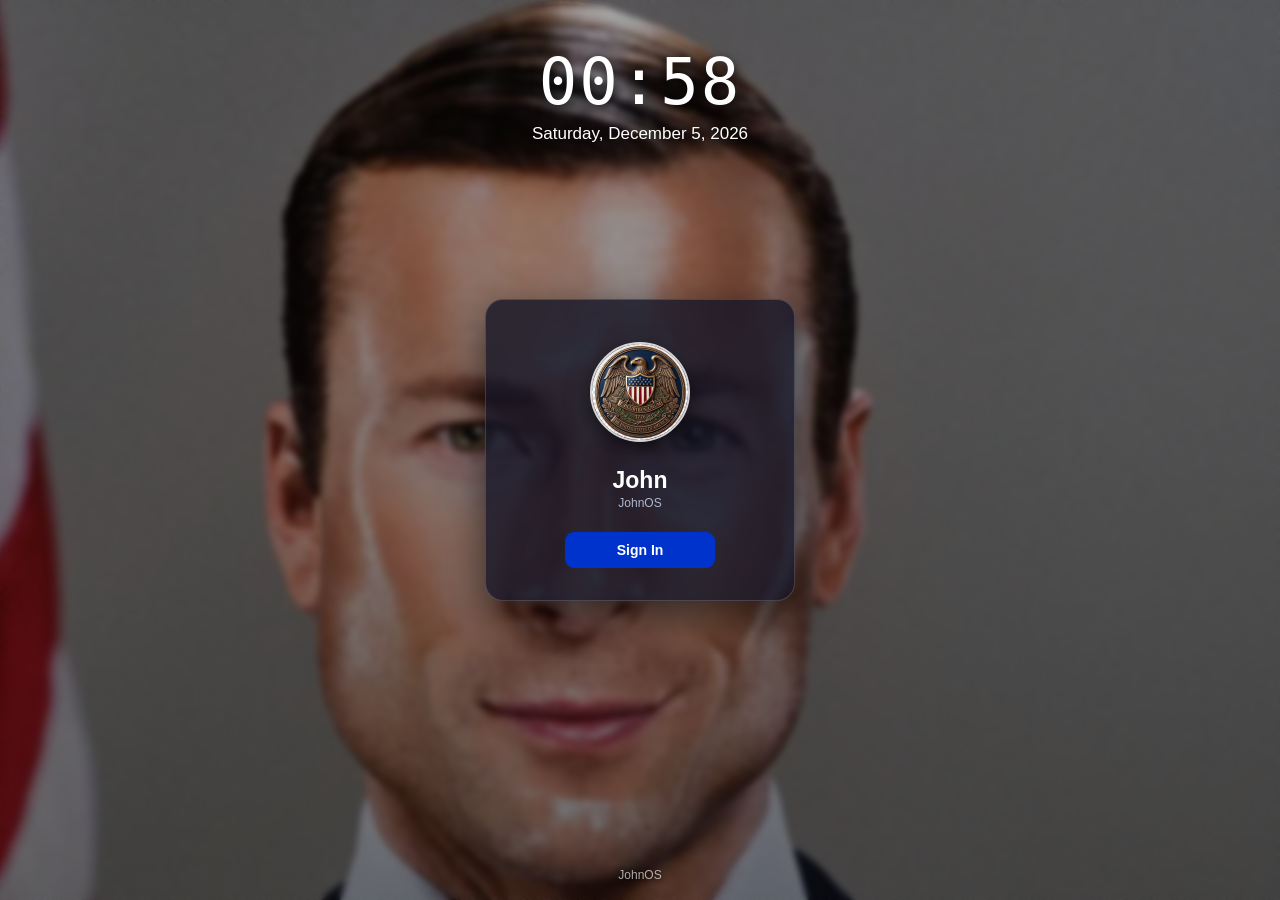
<file: index.html>
<!DOCTYPE html>

<script>
  if (sessionStorage.getItem("johnosSignedIn") !== "true") {
    window.location.href = "sign.html";
  }
</script>

<html lang="en">
<head>
  <meta charset="UTF-8">
  <meta name="viewport" content="width=device-width, initial-scale=1.0">
  <title>JohnOS</title>
  <link rel="stylesheet" href="Styles.css">
</head>
<body>
  <div class="top-bar" id="top">
    <div class="top-bar-left">
      <p class="os-name" id="topBarTitle">JohnOS</p>
      <img id="welcomeopen" src="emblem.png" class="welcome-open" alt="Open Welcome">
    </div>
    <div class="top-bar-right">
      <p class="time-element" id="utcTime"></p>
    </div>
  </div>

<div id="desktopapps" class="desktop-icons">
    <div id="notesIcon" class="app-icon">
      <img alt="Notes" class="notes-icon" src="freedomnotes.png">
      <p class="app-label">Freedomotes</p>
    </div>
    <div id="calcIcon" class="app-icon">
      <img alt="Calculator" class="notes-icon" src="freedomculator.png">
      <p class="app-label">Freedomculator</p>
    </div>
    <div id="anthemIcon" class="app-icon">
      <img alt="National Anthem" class="notes-icon" src="freedom.png">
      <p class="app-label">FreedomSound</p>
    </div>
    <div id="wallpaperIcon" class="app-icon">
       <img alt="Wallpaper" class="notes-icon" src="wallpaper.png">
       <p class="app-label">Wallpapers</p>
     </div>
     <div id="browserIcon" class="app-icon">
       <img alt="Browser" class="notes-icon" src="browser.png">
       <p class="app-label">Freedom Browser</p>
     </div>
     <div id="magazineIcon" class="app-icon">
        <img alt="Freedom Magazine" class="notes-icon" src="magzine.png">
         <p class="app-label">Freedom Magazine</p>
     </div>
  </div>

  <div id="welcome" class="welcome-window">
    <div id="welcomeheader" class="welcome-header">
      <p class="welcome-text">Welcome</p>
      <div id="welcomeclose" class="close">✕</div>
    </div>
    <div class="inside-welcome">
      <img src="emblem.png" class="welcome-icon" alt="Welcome Icon"/>
      <h1 class="inside-text">JohnOS</h1>
      <p>
        <dfn>JohnOS</dfn> is the best OS to spread <abbr title="Operating System"> Freedom </abbr>. Welcome to JohnOS
        <code>"What the hell is a kilometer"</code>
      </p>
    </div>
  </div>

  <div id="notes" class="notes-window" style="display: none;">
    <div id="notesheader" class="notes-header">
      <p class="header-text">FreedomNotes</p>
      <div class="close" id="notesclose">✕</div>
    </div>
    <div class="notes-body">
      <div class="notes-sidebar-container">
        <div id="newNoteBtn" class="newnotebtn">+ New Note</div>
        <div id="sidebar" class="notes-sidebar"></div>
      </div>
      <div class="notes-main">
        <div class="notes-toolbar">
          <button type="button" class="toolbar-btn" onclick="formatDoc('bold')" title="Bold"><b>B</b></button>
          <button type="button" class="toolbar-btn" onclick="formatDoc('italic')" title="Italic"><i>I</i></button>
          <button type="button" class="toolbar-btn" onclick="formatDoc('underline')" title="Underline"><u>U</u></button>
          <button type="button" class="toolbar-btn" onclick="formatDoc('insertUnorderedList')" title="Bullet list">☰</button>
        </div>
        <input type="text" id="noteTitleInput" class="note-title-input" placeholder="Title" />
        <p class="note-date-label" id="noteDateLabel"></p>
        <div id="notesContent" class="notes-editor" contenteditable="true"></div>
      </div>
    </div>
  </div>

<div id="calculator" class="calc-window" style="display: none;">
  <div id="calculatorheader" class="notes-header">
    <p class="header-text">Freedomculator</p>
    <div class="close" id="calcclose">✕</div>
  </div>
  <div class="calc-body">
    <input type="text" id="calcDisplay" readonly value="0">
    <div class="calc-grid">
      <button class="calc-btn func" onclick="clearCalc()">C</button>
      <button class="calc-btn func" onclick="toggleSign()">+/-</button>
      <button class="calc-btn func" onclick="percentCalc()">%</button>
      <button class="calc-btn op" onclick="appendCalc('/')">÷</button>

      <button class="calc-btn" onclick="appendCalc('7')">7</button>
      <button class="calc-btn" onclick="appendCalc('8')">8</button>
      <button class="calc-btn" onclick="appendCalc('9')">9</button>
      <button class="calc-btn op" onclick="appendCalc('*')">×</button>

      <button class="calc-btn" onclick="appendCalc('4')">4</button>
      <button class="calc-btn" onclick="appendCalc('5')">5</button>
      <button class="calc-btn" onclick="appendCalc('6')">6</button>
      <button class="calc-btn op" onclick="appendCalc('-')">-</button>

      <button class="calc-btn" onclick="appendCalc('1')">1</button>
      <button class="calc-btn" onclick="appendCalc('2')">2</button>
      <button class="calc-btn" onclick="appendCalc('3')">3</button>
      <button class="calc-btn op" onclick="appendCalc('+')">+</button>

      <button class="calc-btn zero" onclick="appendCalc('0')">0</button>
      <button class="calc-btn" onclick="appendCalc('.')">.</button>
      <button class="calc-btn eq" onclick="calculateResult()">=</button>
    </div>
  </div>
</div>

  <div id="anthem" class="anthem-window" style="display: none;">
    <div id="anthemheader" class="notes-header">
      <p class="header-text">Freedom Sound</p>
      <div class="close" id="anthemclose">✕</div>
    </div>
    <div class="anthem-body">
      <p class="anthem-status" id="anthemStatus">Press play to listen</p>
      <audio id="anthemAudio" src="anthem.mp3"></audio>
      <button id="anthemToggle" class="anthem-btn">▶ Play</button>
    </div>
  </div>
    <div id="wallpaper" class="wallpaper-window" style="display: none;">

    <div id="wallpaperheader" class="notes-header">
      <p class="header-text">Wallpapers</p>
      <div class="close" id="wallpaperclose">✕</div>
    </div>

    <div class="wallpaper-body">

      <div class="wallpaper-item" id="wallpaperOne">
        <img src="johnpolitician.jpeg" alt="Wallpaper One">
        <p>John</p>
      </div>

      <div class="wallpaper-item" id="wallpaperTwo">
        <img src="wallpaper2.jpg" alt="Wallpaper Two">
        <p>Brrtttt</p>
      </div>

      <div class="wallpaper-item" id="wallpaperThree">
        <img src="wallpaper3.jpg" alt="Wallpaper Three">
        <p>Pride Eagle</p>
      </div>

    </div>

  </div>  
   
  <div id="browser" class="browser-window" style="display: none;">

  <div id="browserheader" class="notes-header">
    <p class="header-text">Freedom Browser</p>
    <div class="close" id="browserclose">✕</div>
  </div>

  <div class="browser-body">


    <div class="browser-home">

      <img src="emblem.png" class="browser-logo" alt="JohnOS">

      <h1>Freedom Browser</h1>
      <p>Search the web with freedom.</p>

      <div class="browser-home-search">

        <input
          type="text"
          id="browserHomeSearch"
          placeholder="Search Google"
        >
        <button id="browserHomeGo" class="browser-go-btn">
          Search
        </button>

         </div>
      </div>
    </div>

   </div>
   <div id="magazine" class="magazine-window" style="display: none;">

  <div id="magazineheader" class="notes-header">
    <p class="header-text">Freedom Magazine</p>
    <div class="close" id="magazineclose">✕</div>
  </div>

  <div class="magazine-body">

    <div class="magazine-grid">

      <div class="magazine-item">
        <img src="magazine1.jpg" alt="Magazine Image 1">
      </div>
      <div class="magazine-item">
        <img src="magazine2.jpg" alt="Magazine Image 2">
      </div>
      <div class="magazine-item">
        <img src="magazine3.jpg" alt="Magazine Image 3">
      </div>
      <div class="magazine-item">
        <img src="magazine4.jpg" alt="Magazine Image 4">
      </div>
      <div class="magazine-item">
        <img src="magazine5.jpg" alt="Magazine Image 5">
      </div>
      <div class="magazine-item">
        <img src="magazine6.jpg" alt="Magazine Image 6">
      </div>
      <div class="magazine-item">
        <img src="magazine7.jpg" alt="Magazine Image 7">
      </div>
      <div class="magazine-item">
        <img src="magazine8.jpeg" alt="Magazine Image 8">
      </div>
      <div class="magazine-item">
        <img src="magazine9.jpg" alt="Magazine Image 9">
      </div>
      <div class="magazine-item">
        <img src="magazine10.jpg" alt="Magazine Image 10">
      </div>
    </div>
  </div>
</div>
  <script src="script.js"></script>
</body>
</html>
</file>
<file: Styles.css>
* {
  box-sizing: border-box;
}

body {
  margin: 0;
  padding: 12px;
  min-height: 100vh;
  font-family: -apple-system, BlinkMacSystemFont, "Segoe UI", Roboto, Helvetica, Arial, sans-serif;
  background-image: url(johnpolitician.jpeg);
  background-repeat: no-repeat;
  background-size: cover;
  color: #e4e7eb;
  overflow: hidden;
  user-select: none;
}

.top-bar {
  position: relative;
  z-index: 99999;
  display: flex;
  align-items: center;
  justify-content: space-between;
  background-color: rgba(253, 0, 0, 0.75);
  backdrop-filter: blur(14px);
  padding: 8px 24px;
  border: 1px solid rgba(0, 0, 255, 0.35);
  box-shadow: 0 10px 30px rgba(0, 0, 0, 0.45);
}

.top-bar-left {
  display: flex;
  align-items: center;
  gap: 16px;
}

.top-bar-right {
  display: flex;
  align-items: center;
  gap: 18px;
}

.os-name {
  margin: 0;
  font-weight: 700;
  font-size: 15px;
  letter-spacing: 0.5px;
  color: #0015ff;
  transition: color 0.2s ease;
}

.active-note-badge {
  font-size: 12px;
  font-weight: 500;
  background: rgba(0, 0, 0, 0.2);
  border: 1px solid rgba(225, 0, 0, 0.4);
  color: #160076;
  padding: 3px 10px;
  border-radius: 20px;
}

.welcome-open {
  cursor: pointer;
  width: 32px;
  height: 32px;
  border-radius: 8px;
  object-fit: cover;
  transition: transform 0.15s ease;
}

.welcome-open:hover {
  transform: scale(1.08);
}

.time-element {
  margin: 0;
  font-family: ui-monospace, SFMono-Regular, Menlo, Monaco, Consolas, monospace;
  font-size: 13px;
  color: #0015ff;
}


.desktop-icons {
  position: relative;
  margin-top: 20px;
  display: flex;
  flex-direction: row;
  gap: 36px;
  z-index: 1;
}

.app-icon {
  display: flex;
  flex-direction: column;
  align-items: center;
  gap: 10px;
}

.notes-icon {
  width: 64px;
  height: 64px;
  cursor: pointer;
  object-fit: contain;
  transition: all 0.2s ease;
}

.app-label {
  margin: 0;
  font-size: 12px;
  font-weight: 500;
  color: #f1f5f9;
  text-align: center;
  text-shadow: 0 1px 3px rgba(0, 0, 0, 0.6);
}

.welcome-window {
  position: absolute;
  top: 100px;
  left: calc(50% - 190px);
  width: 380px;
  background-color: #1a1b2e;
  border: 1px solid rgba(139, 92, 246, 0.3);
  border-radius: 18px;
  box-shadow: 0 14px 40px rgba(0, 0, 0, 0.6);
  display: flex;
  flex-direction: column;
  z-index: 100;
}

.close {
  background-color: #f43f5e;
  border-radius: 50%;
  width: 18px;
  height: 18px;
  font-size: 10px;
  line-height: 18px;
  text-align: center;
  color: #fff;
  cursor: pointer;
  font-weight: bold;
  transition: opacity 0.15s ease;
}

.close:hover {
  opacity: 0.85;
}


.welcome-header {
  display: flex;
  align-items: center;
  justify-content: space-between;
  padding: 10px 14px;
  cursor: move;
}

.welcome-text {
  margin: 0 0 0 12px;
  color: #5bc0ff;
  font-weight: 600;
  font-size: 14px;
}

.inside-welcome {
  background-color: #120077;
  margin: 0 10px 10px 10px;
  border-radius: 12px;
  padding: 18px;
  border: 1px solid rgba(198, 0, 0, 0.06);
  color: #cbd5e1;
}

.welcome-icon {
  width: 48px;
  height: 48px;
  border-radius: 50%;
  object-fit: cover;
}

.inside-text {
  color: #f1f5f9;
  margin: 8px 0;
  font-size: 20px;
}


.notes-window {
  position: absolute;
  top: 90px;
  left: calc(50% - 320px);
  width: 640px;
  background-color: #001233;
  border: 1px solid rgba(204, 0, 0, 0.4);
  border-radius: 18px;
  box-shadow: 0 14px 40px rgba(0, 0, 0, 0.6);
  display: flex;
  flex-direction: column;
}

.notes-header {
  display: flex;
  align-items: center;
  justify-content: space-between;
  padding: 10px 14px;
  color: #ffffff;
  cursor: move;
}

.header-text {
  margin: 0;
  font-weight: 600;
  font-size: 14px;
}

.header-spacer {
  width: 18px;
}

.notes-body {
  background-color: #00082e;
  margin: 0 10px 10px 10px;
  border-radius: 12px;
  height: 440px;
  padding: 12px;
  display: flex;
  gap: 12px;
  border: 1px solid rgba(204, 0, 0, 0.15);
}

.notes-sidebar-container {
  display: flex;
  flex-direction: column;
  gap: 8px;
  width: 190px;
  flex-shrink: 0;
}

.notes-sidebar {
  background-color: #001845;
  width: 100%;
  padding: 8px;
  border-radius: 10px;
  overflow-y: auto;
  display: flex;
  flex-direction: column;
  gap: 8px;
  border: 1px solid rgba(204, 0, 0, 0.1);
  flex: 1;
}

.note-item {
  padding: 10px;
  border-radius: 8px;
  cursor: pointer;
  background-color: #002266;
  border: 1px solid rgba(204, 0, 0, 0.25);
  transition: all 0.15s ease;
}

.note-item:hover {
  background-color: #003399;
  border-color: #cc0000;
}

.note-item.active {
  background-color: #cc0000;
  border-color: #ff4d4d;
}

.sidebar-title {
  margin: 0 0 4px 0;
  font-weight: 600;
  font-size: 13px;
  color: #f1f5f9;
  white-space: nowrap;
  overflow: hidden;
  text-overflow: ellipsis;
}

.sidebar-date {
  font-size: 11px;
  color: #b8c4e0;
  margin: 0 0 4px 0;
}

.sidebar-snippet {
  font-size: 11px;
  color: #93a5cc;
  margin: 0;
  display: -webkit-box;
  -webkit-box-orient: vertical;
  overflow: hidden;
}

.newnotebtn {
  background: linear-gradient(135deg, #cc0000, #001845);
  color: #ffffff;
  border: 1px solid rgba(255, 255, 255, 0.15);
  padding: 8px 12px;
  border-radius: 8px;
  font-weight: 600;
  font-size: 13px;
  cursor: pointer;
  text-align: center;
}

.notes-main {
  flex: 1;
  display: flex;
  flex-direction: column;
  min-width: 0;
  background-color: #001845;
  border-radius: 10px;
  border: 1px solid rgba(204, 0, 0, 0.1);
  overflow: hidden;
}

.notes-toolbar {
  display: flex;
  align-items: center;
  gap: 6px;
  padding: 8px 12px;
  background-color: #002266;
  border-bottom: 1px solid rgba(204, 0, 0, 0.25);
}

.toolbar-btn {
  width: 28px;
  height: 28px;
  border-radius: 6px;
  border: 1px solid rgba(255, 255, 255, 0.15);
  background: #001233;
  color: #f1f5f9;
  font-size: 13px;
  cursor: pointer;
  transition: all 0.15s ease;
}

.toolbar-btn:hover {
  background: #cc0000;
  border-color: #ff4d4d;
}

.note-title-input {
  border: none;
  outline: none;
  background: transparent;
  color: #ffffff;
  font-size: 20px;
  font-weight: 700;
  padding: 14px 16px 0 16px;
}

.note-title-input::placeholder {
  color: #6b7fa8;
}

.note-date-label {
  margin: 2px 16px 8px 16px;
  font-size: 11px;
  color: #93a5cc;
  border-bottom: 1px solid rgba(204, 0, 0, 0.2);
  padding-bottom: 10px;
}

.notes-editor {
  flex: 1;
  overflow-y: auto;
  padding: 4px 16px 16px 16px;
  outline: none;
  color: #e2e8f0;
  line-height: 1.6;
  font-size: 14px;
}

.notes-editor blockquote {
  background-color: #002266;
  margin: 14px 0;
  padding: 12px 16px;
  border-radius: 8px;
  border-left: 3px solid #cc0000;
  color: #cbd5e1;
}

.notes-editor strong {
  color: #ff4d4d;
}

.notes-editor ul {
  padding-left: 20px;
  margin: 8px 0;
}



.calc-window {
  position: absolute;
  top: 140px;
  left: calc(50% - 130px);
  width: 260px;
  background-color: #00134d;
  border: 1px solid rgba(139, 92, 246, 0.3);
  border-radius: 18px;
  box-shadow: 0 14px 40px rgba(0, 0, 0, 0.6);
  display: flex;
  flex-direction: column;
}

.calc-body {
  padding: 10px;
  display: flex;
  flex-direction: column;
  gap: 10px;
  background-color: #0033cc;
  margin: 0 10px 10px 10px;
  border-radius: 12px;
}

#calcDisplay {
  width: 100%;
  height: 46px;
  background: #ffffff;
  border: 1px solid #ffffff;
  border-radius: 8px;
  color: #0033cc;
  font-size: 20px;
  font-family: monospace;
  text-align: right;
  padding: 0 10px;
  outline: none;
}

.calc-grid {
  display: grid;
  grid-template-columns: repeat(4, 1fr);
  gap: 6px;
}

.calc-btn {
  padding: 14px 0;
  font-size: 16px;
  font-weight: 600;
  border-radius: 50%;
  border: none;
  background: #ffffff;
  color: #0033cc;
  cursor: pointer;
  transition: all 0.15s ease;
}

.calc-btn:hover {
  background: #dbe4ff;
}

.calc-btn.func {
  background: #e6ecff;
  color: #0033cc;
}

.calc-btn.func:hover {
  background: #c7d4ff;
}

.calc-btn.op {
  background: #cc0000;
  color: #ffffff;
}

.calc-btn.op:hover {
  background: #a30000;
}

.calc-btn.eq {
  background: #cc0000;
  color: #ffffff;
}

.calc-btn.eq:hover {
  background: #a30000;
}

.calc-btn.zero {
  grid-column: span 2;
  border-radius: 24px;
  text-align: left;
  padding-left: 24px;
}



.anthem-window {
  position: absolute;
  top: 160px;
  left: calc(50% - 150px);
  width: 300px;
  background-color: #1a1b2e;
  border: 1px solid rgba(139, 92, 246, 0.3);
  border-radius: 18px;
  box-shadow: 0 14px 40px rgba(0, 0, 0, 0.6);
  display: flex;
  flex-direction: column;
}

.anthem-body {
  background-color: #0f1021;
  margin: 0 10px 10px 10px;
  border-radius: 12px;
  padding: 24px 18px;
  display: flex;
  flex-direction: column;
  align-items: center;
  gap: 14px;
  border: 1px solid rgba(255, 255, 255, 0.05);
}

.anthem-status {
  margin: 0;
  font-size: 13px;
  color: #cbd5e1;
  text-align: center;
}

.anthem-btn {
  background: #0033cc;
  color: #ffffff;
  border: none;
  padding: 10px 22px;
  border-radius: 20px;
  font-weight: 600;
  font-size: 14px;
  cursor: pointer;
  transition: background 0.15s ease;
}

.anthem-btn:hover {
  background: #002499;
}

.wallpaper-window {
  position: absolute;
  top: 120px;
  left: calc(50% - 250px);
  width: 500px;
  background-color: #001233;
  border: 1px solid rgba(204, 0, 0, 0.4);
  border-radius: 18px;
  box-shadow: 0 14px 40px rgba(0, 0, 0, 0.6);
  display: flex;
  flex-direction: column;
  z-index: 100;
}

.wallpaper-body {
  background-color: #00082e;
  margin: 0 10px 10px 10px;
  border-radius: 12px;
  padding: 14px;
  display: grid;
  grid-template-columns: repeat(3, 1fr);
  gap: 12px;
  border: 1px solid rgba(204, 0, 0, 0.15);
}

.wallpaper-item {
  background-color: #001845;
  border: 1px solid rgba(204, 0, 0, 0.25);
  border-radius: 10px;
  padding: 8px;
  cursor: pointer;
  transition: all 0.15s ease;
  text-align: center;
}

.wallpaper-item:hover {
  background-color: #002266;
  border-color: #cc0000;
  transform: translateY(-2px);
}

.wallpaper-item img {
  width: 100%;
  height: 120px;
  object-fit: cover;
  border-radius: 7px;
  display: block;
}

.wallpaper-item p {
  margin: 8px 0 2px;
  font-size: 12px;
  font-weight: 600;
  color: #f1f5f9;
}

.browser-window {
  position: absolute;
  top: 80px;
  left: calc(50% - 400px);
  width: 800px;
  background-color: #001233;
  border: 1px solid rgba(204, 0, 0, 0.4);
  border-radius: 18px;
  box-shadow: 0 14px 40px rgba(0, 0, 0, 0.6);
  display: flex;
  flex-direction: column;
  z-index: 100;
}

.browser-body {
  background-color: #00082e;
  margin: 0 10px 10px 10px;
  border-radius: 12px;
  height: 500px;
  display: flex;
  flex-direction: column;
  overflow: hidden;
  border: 1px solid rgba(204, 0, 0, 0.15);
}


.browser-nav-btn:hover {
  background-color: #cc0000;
  border-color: #ff4d4d;
}


.browser-go-btn {
  height: 32px;
  padding: 0 14px;
  border: none;
  border-radius: 8px;
  background-color: #cc0000;
  color: #ffffff;
  font-size: 12px;
  font-weight: 600;
  cursor: pointer;
  transition: background 0.15s ease;
}

.browser-go-btn:hover {
  background-color: #a30000;
}

.browser-home {
  flex: 1;
  display: flex;
  flex-direction: column;
  align-items: center;
  justify-content: center;
  padding: 30px;
}

.browser-logo {
  width: 72px;
  height: 72px;
  border-radius: 50%;
  object-fit: cover;
  margin-bottom: 12px;
}

.browser-home h1 {
  margin: 0;
  color: #f1f5f9;
  font-size: 26px;
}

.browser-home p {
  margin: 8px 0 20px;
  color: #93a5cc;
  font-size: 13px;
}

.browser-home-search {
  width: 500px;
  max-width: 100%;
  display: flex;
  gap: 8px;
}

.browser-home-search input {
  flex: 1;
  height: 40px;
  padding: 0 14px;
  border-radius: 9px;
  border: 1px solid rgba(204, 0, 0, 0.3);
  outline: none;
  background-color: #001845;
  color: #ffffff;
  font-size: 14px;
}

.browser-home-search input::placeholder {
  color: #6b7fa8;
} 

.magazine-window {
  position: absolute;
  top: 70px;
  left: calc(50% - 360px);
  width: 720px;
  background-color: #001233;
  border: 1px solid rgba(204, 0, 0, 0.4);
  border-radius: 18px;
  box-shadow: 0 14px 40px rgba(0, 0, 0, 0.6);
  display: flex;
  flex-direction: column;
  z-index: 100;
}

.magazine-body {
  background-color: #00082e;
  margin: 0 10px 10px 10px;
  border-radius: 12px;
  height: 520px;
  padding: 14px;
  overflow-y: auto;
  border: 1px solid rgba(204, 0, 0, 0.15);
}

.magazine-grid {
  display: grid;
  grid-template-columns: repeat(2, 1fr);
  gap: 14px;
}

.magazine-item {
  background-color: #001845;
  border: 1px solid rgba(204, 0, 0, 0.25);
  border-radius: 10px;
  padding: 8px;
  cursor: pointer;
  transition: all 0.15s ease;
}

.magazine-item:hover {
  background-color: #002266;
  border-color: #cc0000;
  transform: scale(1.02);
}

.magazine-item img {
  width: 100%;
  height: 210px;
  display: block;
  object-fit: cover;
  border-radius: 7px;
}
</file>
<file: sign.css>
* {
  box-sizing: border-box;
}

body {
  margin: 0;
  padding: 0;
  min-height: 100vh;
  font-family: -apple-system, BlinkMacSystemFont, "Segoe UI", Roboto, Helvetica, Arial, sans-serif;
  background-image:
    linear-gradient(
      rgba(0, 0, 0, 0.35),
      rgba(0, 0, 0, 0.55)
    ),
    url("johnpolitician.jpeg");
  background-repeat: no-repeat;
  background-size: cover;
  background-position: center;
  color: #e4e7eb;
  overflow: hidden;
  user-select: none;
}

.sign-screen {
  width: 100vw;
  height: 100vh;
  position: relative;
  display: flex;
  align-items: center;
  justify-content: center;
  backdrop-filter: blur(3px);
}


.sign-time-container {
  position: absolute;
  top: 45px;
  left: 0;
  right: 0;
  text-align: center;
  color: #ffffff;
  text-shadow: 0 3px 12px rgba(0, 0, 0, 0.7);
}

.sign-time {
  margin: 0;
  font-family: ui-monospace, SFMono-Regular, Menlo, Monaco, Consolas, monospace;
  font-size: 64px;
  font-weight: 300;
  letter-spacing: 2px;
}

.sign-date {
  margin: 5px 0 0;
  font-size: 17px;
  font-weight: 400;
}

.sign-window {
  width: 310px;
  padding: 32px 28px;
  display: flex;
  flex-direction: column;
  align-items: center;
  background-color: rgba(18, 20, 38, 0.78);
  backdrop-filter: blur(18px);
  border: 1px solid rgba(255, 255, 255, 0.16);
  border-radius: 18px;
  box-shadow:
    0 14px 40px rgba(0, 0, 0, 0.6);
}

.sign-profile-container {
  width: 120px;
  height: 120px;
  position: relative;
  display: flex;
  align-items: center;
  justify-content: center;
}

.sign-profile {
  width: 100px;
  height: 100px;
  object-fit: cover;
  border-radius: 50%;
  border: 2px solid rgba(255, 255, 255, 0.8);
  box-shadow:
    0 8px 25px rgba(0, 0, 0, 0.5);
}

.sign-progress {
  width: 120px;
  height: 120px;
  position: absolute;
  top: 0;
  left: 0;
  border-radius: 50%;
  border: 3px solid rgba(255, 255, 255, 0.15);
  opacity: 0;
  pointer-events: none;
}

.sign-progress.active {
  opacity: 1;
}

.sign-progress-spinner {
  width: 120px;
  height: 120px;
  position: absolute;
  top: -3px;
  left: -3px;
  border-radius: 50%;
  border: 3px solid transparent;
  border-top-color: #ffffff;
  border-right-color: #ffffff;
  animation: signProgressAnimation 0.8s linear infinite;
}

@keyframes signProgressAnimation {

  from {
    transform: rotate(0deg);
  }

  to {
    transform: rotate(360deg);
  }

}
.sign-name {
  margin: 15px 0 2px;
  color: #ffffff;
  font-size: 23px;
  font-weight: 600;
}

.sign-os-name {
  margin: 0 0 22px;
  color: #aeb8d0;
  font-size: 12px;
}

.sign-in-btn {
  width: 150px;
  padding: 10px 20px;
  background: #0033cc;
  color: #ffffff;
  border: none;
  border-radius: 9px;
  font-size: 14px;
  font-weight: 600;
  cursor: pointer;
  transition:
    background 0.15s ease,
    transform 0.15s ease;
}

.sign-in-btn:hover {
  background: #1648e8;
  transform: scale(1.04);
}

.sign-in-btn:active {
  transform: scale(0.97);
}




.sign-footer {
  position: absolute;
  bottom: 18px;
  margin: 0;
  color: rgba(255, 255, 255, 0.65);
  font-size: 12px;
  text-shadow: 0 2px 5px rgba(0, 0, 0, 0.7);
}
</file>
